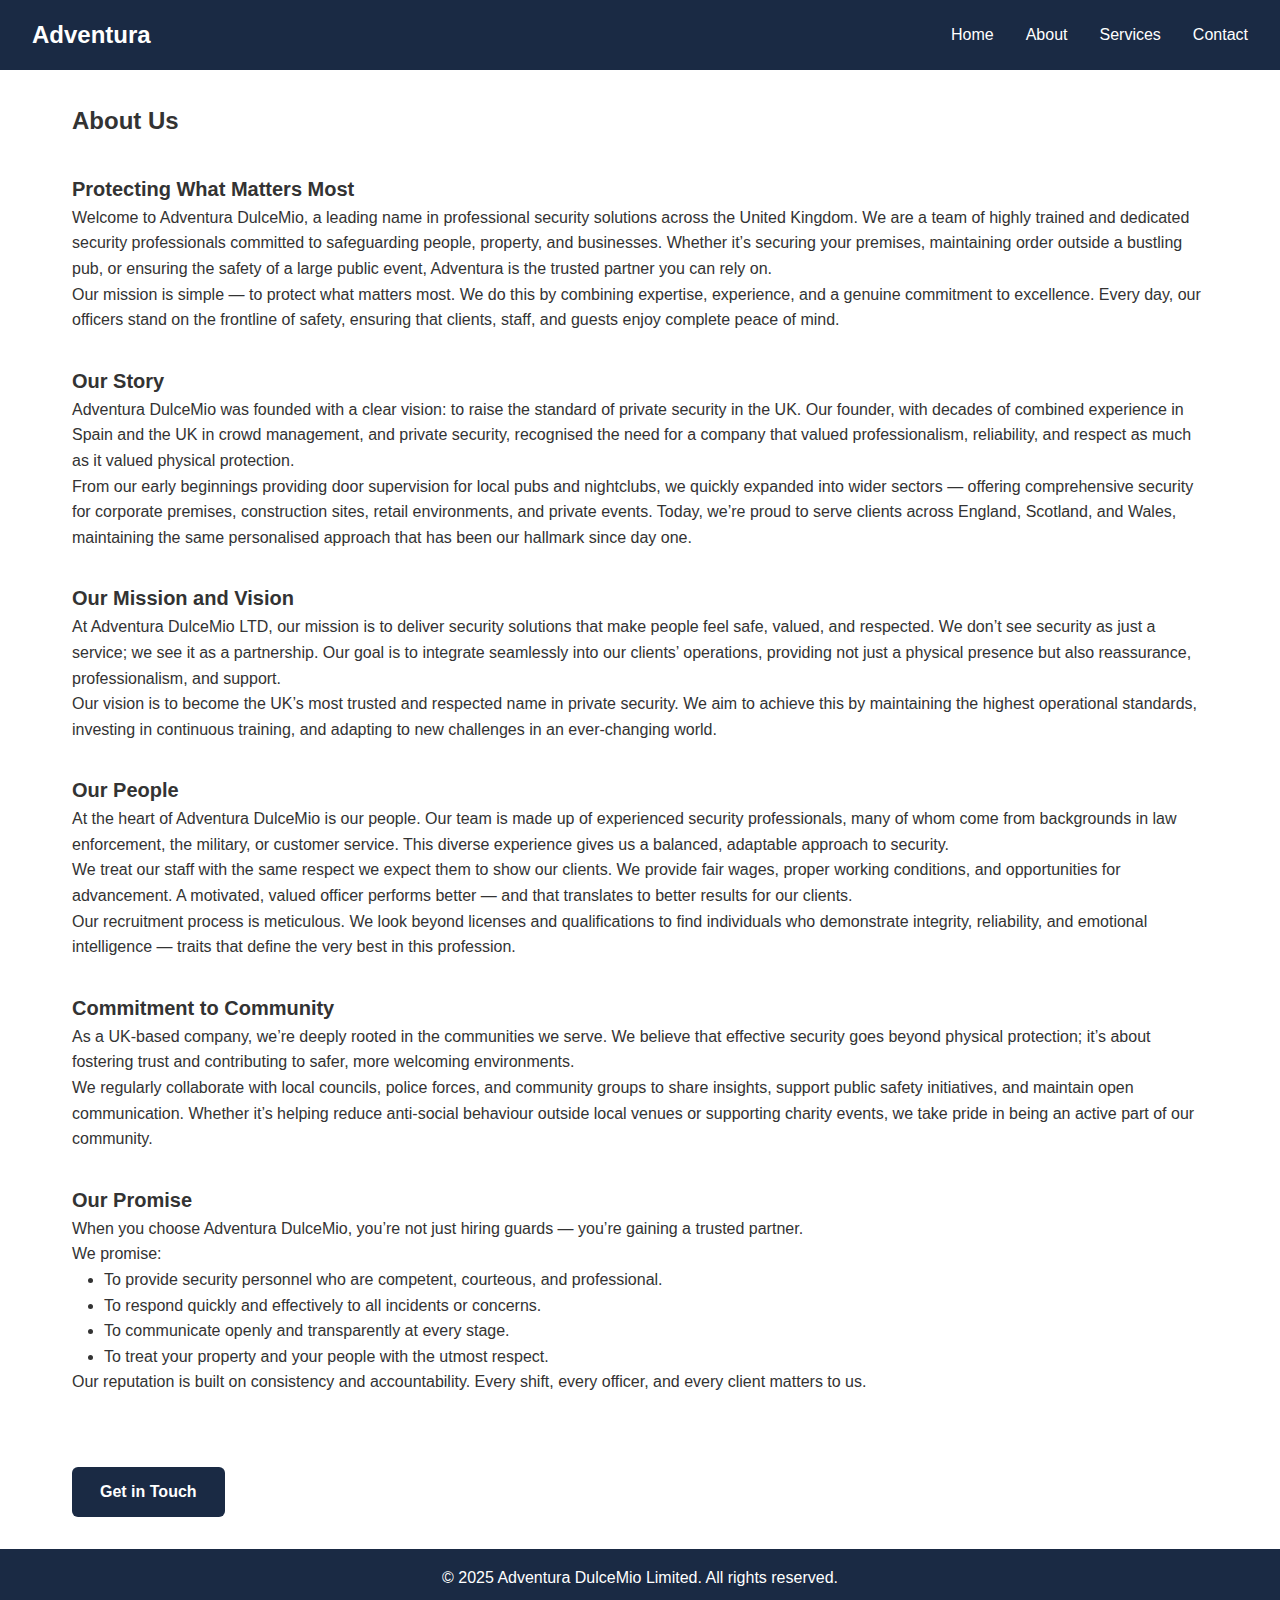
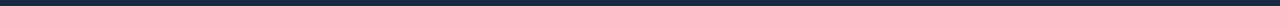
<file: about.html>
<!DOCTYPE html>
<html lang="en">
  <head>
    <meta charset="UTF-8" />
    <meta name="viewport" content="width=device-width, initial-scale=1.0" />
    <title>About Us - Adventura DulceMio LTD</title>
    <link rel="stylesheet" href="styles.css" />
  </head>
  <body>
    <nav class="navbar">
      <div class="logo">Adventura</div>
      <ul class="nav-links">
        <li><a href="index.html">Home</a></li>
        <li><a href="about.html">About</a></li>
        <li><a href="services.html">Services</a></li>
        <li><a href="contact.html">Contact</a></li>
      </ul>
      <div class="hamburger">☰</div>
    </nav>

    <section class="content">
      <h1>About Us</h1>

      <div class="about-card">
        <h2>Protecting What Matters Most</h2>
        <p>
          Welcome to Adventura DulceMio, a leading name in professional security
          solutions across the United Kingdom. We are a team of highly trained
          and dedicated security professionals committed to safeguarding people,
          property, and businesses. Whether it’s securing your premises,
          maintaining order outside a bustling pub, or ensuring the safety of a
          large public event, Adventura is the trusted partner you can rely on.
        </p>
        <p>
          <span>Our mission is simple </span> — to protect what matters most. We
          do this by combining expertise, experience, and a genuine commitment
          to excellence. Every day, our officers stand on the frontline of
          safety, ensuring that clients, staff, and guests enjoy complete peace
          of mind.
        </p>
      </div>

      <div class="about-card">
        <h2>Our Story</h2>
        <p>
          Adventura DulceMio was founded with a clear vision: to raise the
          standard of private security in the UK. Our founder, with decades of
          combined experience in Spain and the UK in crowd management, and
          private security, recognised the need for a company that valued
          professionalism, reliability, and respect as much as it valued
          physical protection.
        </p>
        <p>
          From our early beginnings providing door supervision for local pubs
          and nightclubs, we quickly expanded into wider sectors — offering
          comprehensive security for corporate premises, construction sites,
          retail environments, and private events. Today, we’re proud to serve
          clients across England, Scotland, and Wales, maintaining the same
          personalised approach that has been our hallmark since day one.
        </p>
      </div>

      <div class="about-card">
        <h2>Our Mission and Vision</h2>
        <p>
          At Adventura DulceMio LTD, our mission is to deliver security
          solutions that make people feel safe, valued, and respected. We don’t
          see security as just a service; we see it as a partnership. Our goal
          is to integrate seamlessly into our clients’ operations, providing not
          just a physical presence but also reassurance, professionalism, and
          support.
        </p>
        <p>
          Our vision is to become the UK’s most trusted and respected name in
          private security. We aim to achieve this by maintaining the highest
          operational standards, investing in continuous training, and adapting
          to new challenges in an ever-changing world.
        </p>
      </div>

      <div class="about-card">
        <h2>Our People</h2>
        <p>
          At the heart of Adventura DulceMio is our people. Our team is made up
          of experienced security professionals, many of whom come from
          backgrounds in law enforcement, the military, or customer service.
          This diverse experience gives us a balanced, adaptable approach to
          security.
        </p>
        <p>
          We treat our staff with the same respect we expect them to show our
          clients. We provide fair wages, proper working conditions, and
          opportunities for advancement. A motivated, valued officer performs
          better — and that translates to better results for our clients.
        </p>
        <p>
          Our recruitment process is meticulous. We look beyond licenses and
          qualifications to find individuals who demonstrate integrity,
          reliability, and emotional intelligence — traits that define the very
          best in this profession.
        </p>
      </div>

      <div class="about-card">
        <h2>Commitment to Community</h2>
        <p>
          As a UK-based company, we’re deeply rooted in the communities we
          serve. We believe that effective security goes beyond physical
          protection; it’s about fostering trust and contributing to safer, more
          welcoming environments.
        </p>
        <p>
          We regularly collaborate with local councils, police forces, and
          community groups to share insights, support public safety initiatives,
          and maintain open communication. Whether it’s helping reduce
          anti-social behaviour outside local venues or supporting charity
          events, we take pride in being an active part of our community.
        </p>
      </div>

      <div class="about-card">
        <h2>Our Promise</h2>
        <p>
          When you choose Adventura DulceMio, you’re not just hiring guards —
          you’re gaining a trusted partner.
        </p>
        <p>We promise:</p>
        <ul>
          <li>
            To provide security personnel who are competent, courteous, and
            professional.
          </li>
          <li>
            To respond quickly and effectively to all incidents or concerns.
          </li>
          <li>To communicate openly and transparently at every stage.</li>
          <li>
            To treat your property and your people with the utmost respect.
          </li>
        </ul>
        <p>
          Our reputation is built on consistency and accountability. Every
          shift, every officer, and every client matters to us.
        </p>
      </div>

      <div class="about-card">
        <a href="contact.html" class="cta-button">Get in Touch</a>
      </div>
    </section>

    <footer>
      <p>&copy; 2025 Adventura DulceMio Limited. All rights reserved.</p>
    </footer>

    <script src="script.js"></script>
  </body>
</html>
</file>
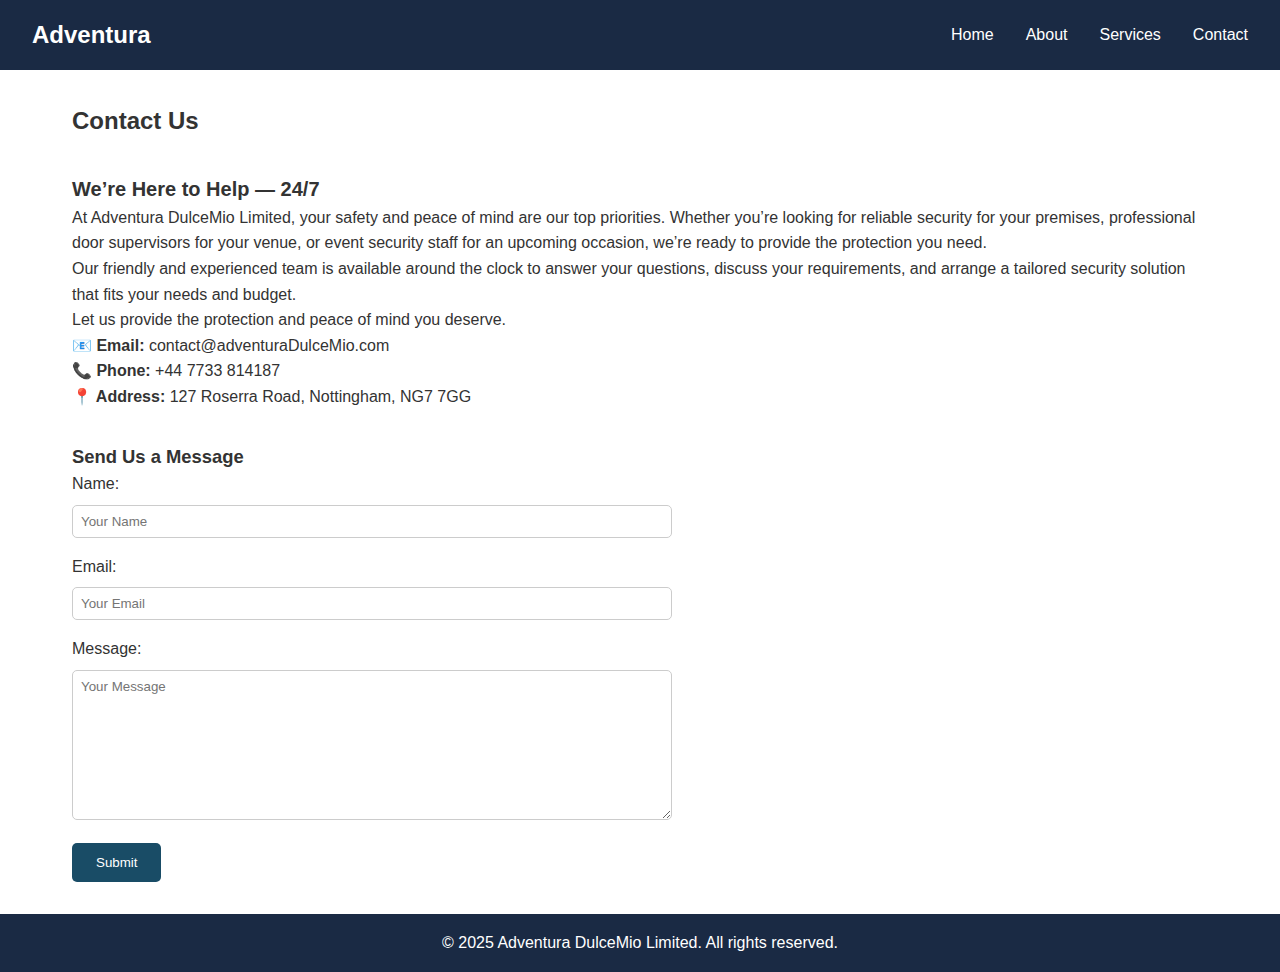
<file: contact.html>
<!DOCTYPE html>
<html lang="en">
  <head>
    <meta charset="UTF-8" />
    <meta name="viewport" content="width=device-width, initial-scale=1.0" />
    <title>Contact - Adventura DulceMio LTD</title>
    <link rel="stylesheet" href="styles.css" />
  </head>
  <body>
    <nav class="navbar">
      <div class="logo">Adventura</div>
      <ul class="nav-links">
        <li><a href="index.html">Home</a></li>
        <li><a href="about.html">About</a></li>
        <li><a href="services.html">Services</a></li>
        <li><a href="contact.html">Contact</a></li>
      </ul>
      <div class="hamburger">☰</div>
    </nav>

    <section class="content">
      <h1>Contact Us</h1>

      <div class="contact-info">
        <h2>We’re Here to Help — 24/7</h2>
        <p>
          At Adventura DulceMio Limited, your safety and peace of mind are our
          top priorities. Whether you’re looking for reliable security for your
          premises, professional door supervisors for your venue, or event
          security staff for an upcoming occasion, we’re ready to provide the
          protection you need.
        </p>
        <p>
          Our friendly and experienced team is available around the clock to
          answer your questions, discuss your requirements, and arrange a
          tailored security solution that fits your needs and budget.
        </p>
        <p>Let us provide the protection and peace of mind you deserve.</p>
        <p><strong>📧 Email:</strong> contact@adventuraDulceMio.com</p>
        <p><strong>📞 Phone:</strong> +44 7733 814187</p>
        <p>
          <strong>📍 Address:</strong> 127 Roserra Road, Nottingham, NG7 7GG
        </p>
      </div>
      <div class="contact-form">
        <h3>Send Us a Message</h3>
        <div class="form-group">
          <label for="name">Name:</label>
          <input type="text" id="name" placeholder="Your Name" />
        </div>
        <div class="form-group">
          <label for="email">Email:</label>
          <input type="email" id="email" placeholder="Your Email" />
        </div>
        <div class="form-group">
          <label for="message">Message:</label>
          <textarea id="message" placeholder="Your Message"></textarea>
        </div>
        <button onclick="submitForm()">Submit</button>
      </div>
    </section>

    <footer>
      <p>&copy; 2025 Adventura DulceMio Limited. All rights reserved.</p>
    </footer>

    <div id="notification-container"></div>

    <script src="script.js"></script>
  </body>
</html>
</file>
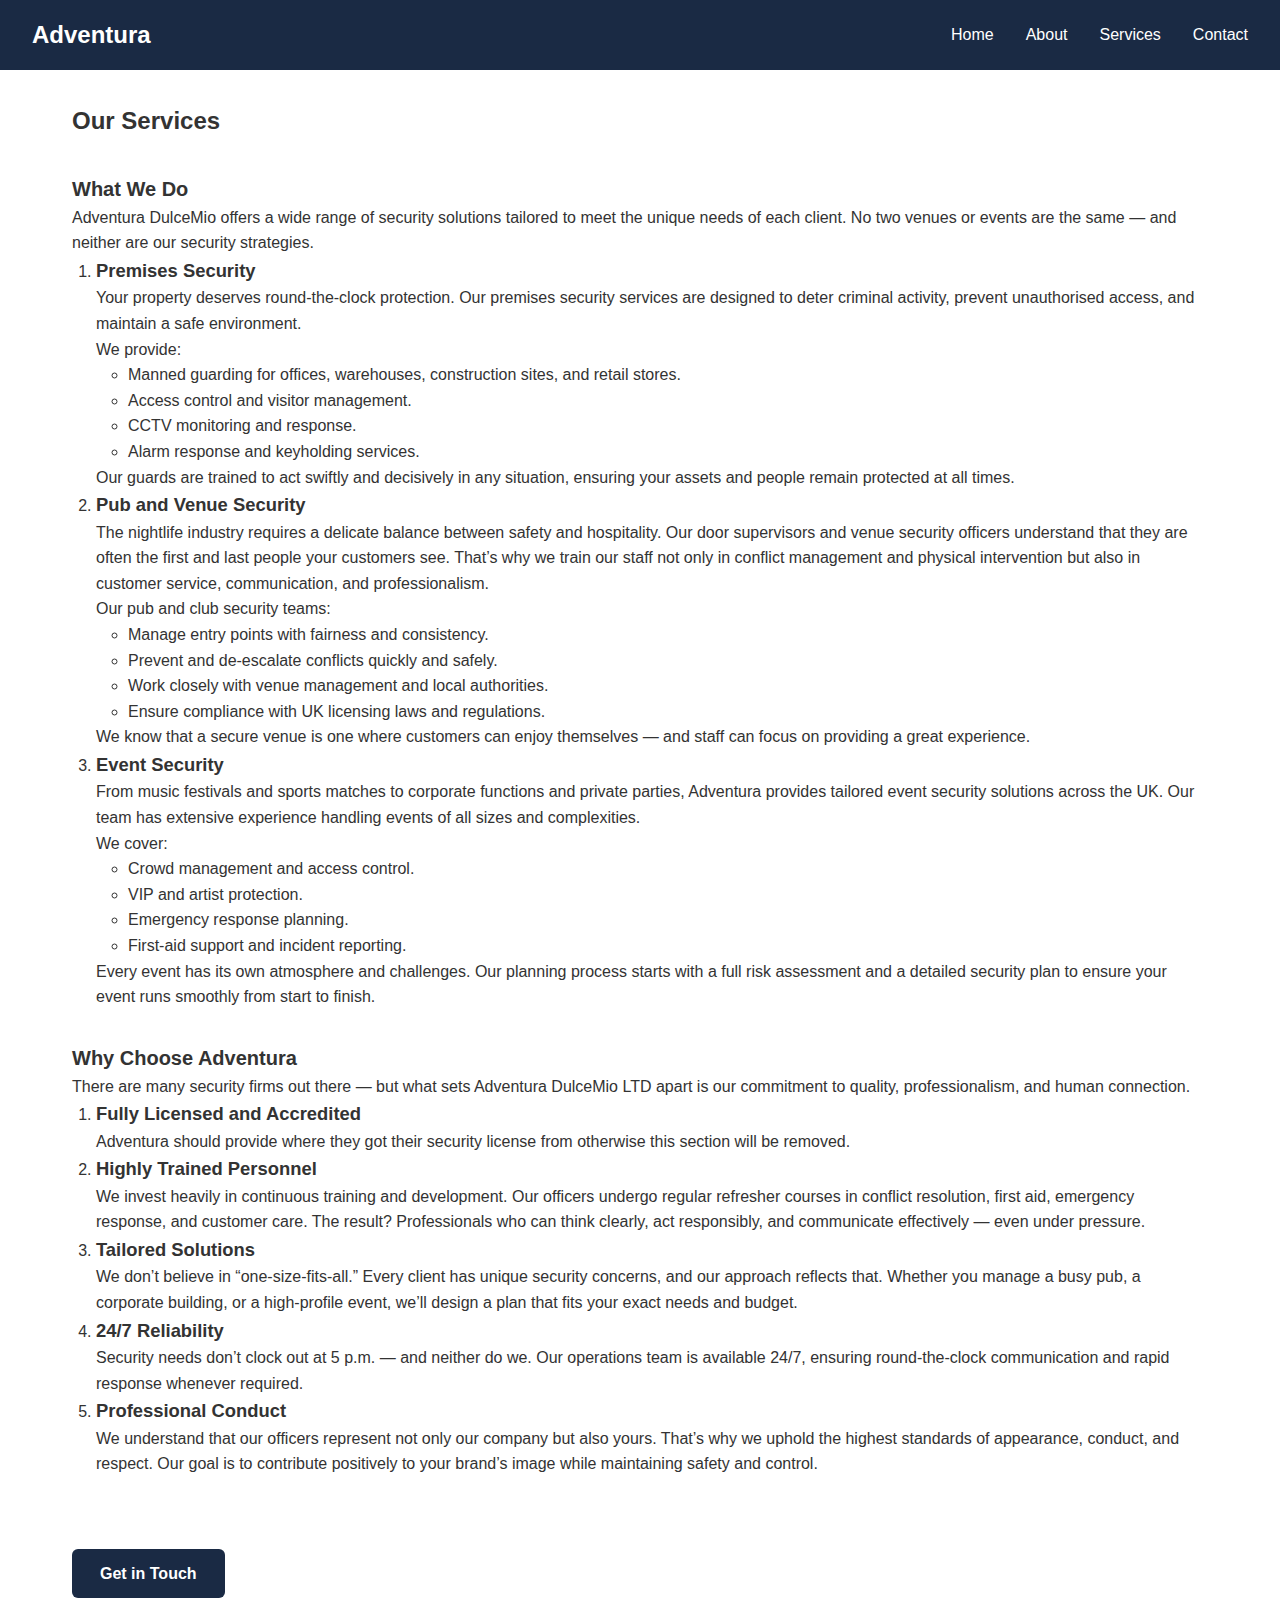
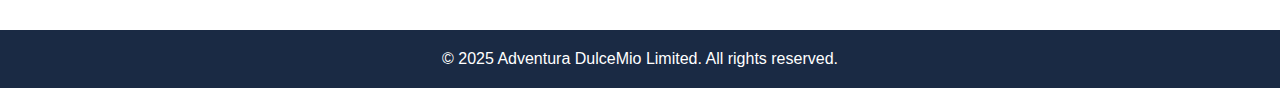
<file: services.html>
<!DOCTYPE html>
<html lang="en">
  <head>
    <meta charset="UTF-8" />
    <meta name="viewport" content="width=device-width, initial-scale=1.0" />
    <title>Services - Adventura DulceMio LTD</title>
    <link rel="stylesheet" href="styles.css" />
  </head>
  <body>
    <nav class="navbar">
      <div class="logo">Adventura</div>
      <ul class="nav-links">
        <li><a href="index.html">Home</a></li>
        <li><a href="about.html">About</a></li>
        <li><a href="services.html">Services</a></li>
        <li><a href="contact.html">Contact</a></li>
      </ul>
      <div class="hamburger">☰</div>
    </nav>

    <section class="content">
      <h1>Our Services</h1>

      <div class="service-card">
        <h2>What We Do</h2>
        <p>
          Adventura DulceMio offers a wide range of security solutions tailored
          to meet the unique needs of each client. No two venues or events are
          the same — and neither are our security strategies.
        </p>
        <ol>
          <li>
            <h3>Premises Security</h3>
            <p>
              Your property deserves round-the-clock protection. Our premises
              security services are designed to deter criminal activity, prevent
              unauthorised access, and maintain a safe environment.
            </p>
            <p>We provide:</p>
            <ul>
              <li>
                Manned guarding for offices, warehouses, construction sites, and
                retail stores.
              </li>
              <li>Access control and visitor management.</li>
              <li>CCTV monitoring and response.</li>
              <li>Alarm response and keyholding services.</li>
            </ul>
            <p>
              Our guards are trained to act swiftly and decisively in any
              situation, ensuring your assets and people remain protected at all
              times.
            </p>
          </li>
          <li>
            <h3>Pub and Venue Security</h3>
            <p>
              The nightlife industry requires a delicate balance between safety
              and hospitality. Our door supervisors and venue security officers
              understand that they are often the first and last people your
              customers see. That’s why we train our staff not only in conflict
              management and physical intervention but also in customer service,
              communication, and professionalism.
            </p>
            <p>Our pub and club security teams:</p>
            <ul>
              <li>Manage entry points with fairness and consistency.</li>
              <li>Prevent and de-escalate conflicts quickly and safely.</li>
              <li>Work closely with venue management and local authorities.</li>
              <li>Ensure compliance with UK licensing laws and regulations.</li>
            </ul>
            <p>
              We know that a secure venue is one where customers can enjoy
              themselves — and staff can focus on providing a great experience.
            </p>
          </li>
          <li>
            <h3>Event Security</h3>
            <p>
              From music festivals and sports matches to corporate functions and
              private parties, Adventura provides tailored event security
              solutions across the UK. Our team has extensive experience
              handling events of all sizes and complexities.
            </p>
            <p>We cover:</p>
            <ul>
              <li>Crowd management and access control.</li>
              <li>VIP and artist protection.</li>
              <li>Emergency response planning.</li>
              <li>First-aid support and incident reporting.</li>
            </ul>
            <p>
              Every event has its own atmosphere and challenges. Our planning
              process starts with a full risk assessment and a detailed security
              plan to ensure your event runs smoothly from start to finish.
            </p>
          </li>
        </ol>
      </div>

      <div class="service-card">
        <h2>Why Choose Adventura</h2>
        <p>
          There are many security firms out there — but what sets Adventura
          DulceMio LTD apart is our commitment to quality, professionalism, and
          human connection.
        </p>
        <ol>
          <li>
            <h3>Fully Licensed and Accredited</h3>
            <p>
              Adventura should provide where they got their security license
              from otherwise this section will be removed.
            </p>
          </li>
          <li>
            <h3>Highly Trained Personnel</h3>
            <p>
              We invest heavily in continuous training and development. Our
              officers undergo regular refresher courses in conflict resolution,
              first aid, emergency response, and customer care. The result?
              Professionals who can think clearly, act responsibly, and
              communicate effectively — even under pressure.
            </p>
          </li>
          <li>
            <h3>Tailored Solutions</h3>
            <p>
              We don’t believe in “one-size-fits-all.” Every client has unique
              security concerns, and our approach reflects that. Whether you
              manage a busy pub, a corporate building, or a high-profile event,
              we’ll design a plan that fits your exact needs and budget.
            </p>
          </li>
          <li>
            <h3>24/7 Reliability</h3>
            <p>
              Security needs don’t clock out at 5 p.m. — and neither do we. Our
              operations team is available 24/7, ensuring round-the-clock
              communication and rapid response whenever required.
            </p>
          </li>
          <li>
            <h3>Professional Conduct</h3>
            <p>
              We understand that our officers represent not only our company but
              also yours. That’s why we uphold the highest standards of
              appearance, conduct, and respect. Our goal is to contribute
              positively to your brand’s image while maintaining safety and
              control.
            </p>
          </li>
        </ol>
      </div>

      <div class="service-card">
        <a href="contact.html" class="cta-button">Get in Touch</a>
      </div>
    </section>

    <footer>
      <p>&copy; 2025 Adventura DulceMio Limited. All rights reserved.</p>
    </footer>

    <script src="script.js"></script>
  </body>
</html>
</file>
<file: styles.css>
* {
  margin: 0;
  padding: 0;
  box-sizing: border-box;
  font-family: Arial, sans-serif;
}

body {
  line-height: 1.6;
  color: #333;
}

.navbar {
  background: #1a2a44;
  color: white;
  padding: 1rem 2rem;
  display: flex;
  justify-content: space-between;
  align-items: center;
}

.logo {
  font-size: 1.5rem;
  font-weight: bold;
}

.nav-links {
  display: flex;
  list-style: none;
}

.nav-links li {
  margin-left: 2rem;
}

.nav-links a {
  color: white;
  text-decoration: none;
  font-size: 1rem;
}

.nav-links a:hover {
  color: #00aaff;
}

.hamburger {
  display: none;
  font-size: 1.5rem;
  cursor: pointer;
}

/*  index page  */
.hero {
  background: linear-gradient(rgba(26, 42, 68, 0.8), rgba(26, 42, 68, 0.8)),
    url("images/portrait-male-security-guard-with-radio-station.jpg")
      center/cover no-repeat;
  height: 50vh;
  display: flex;
  flex-direction: column;
  align-items: center;
  justify-content: center;
  text-align: center;
  color: white;
}

.hero h1 {
  font-size: 2.5rem;
  margin-bottom: 1rem;
}

.cta-button {
  display: inline-block;
  padding: 0.75rem 1.5rem;
  background: #194c66;
  color: white;
  text-decoration: none;
  border-radius: 5px;
  margin-top: 1rem;
}

.cta-button:hover {
  background: #306884;
}

/* ABOUT SECTION */
.about {
  padding: 4rem 2rem;
  background-color: #f4f6fa;
  text-align: center;
}

.about h2 {
  color: #1a2a44;
  font-size: 2rem;
  margin-bottom: 40px;
  font-weight: 700;
}

/* SERVICES SECTION */
.services {
  background-color: #f4f6fa;
  padding: 4rem 2rem;
  text-align: center;
}

.services h2 {
  color: #1a2a44;
  font-size: 2rem;
  margin-bottom: 40px;
  font-weight: 700;
}

.service-grid {
  display: grid;
  grid-template-columns: repeat(auto-fit, minmax(280px, 1fr));
  gap: 30px;
  max-width: 1100px;
  margin: 0 auto;
}

.service-item {
  background-color: #fff;
  border-radius: 12px;
  box-shadow: 0 4px 15px rgba(0, 0, 0, 0.08);
  padding: 30px 25px;
  transition: transform 0.3s ease, box-shadow 0.3s ease;
  text-align: left;
}

.service-item:hover {
  transform: translateY(-6px);
  box-shadow: 0 6px 20px rgba(0, 0, 0, 0.12);
}

.service-item h3 {
  color: #1a2a44;
  margin-bottom: 15px;
  font-size: 1.4rem;
  font-weight: 600;
}

.service-item p {
  color: #444;
  font-size: 1rem;
  line-height: 1.6;
}

/* CONTACT SECTION */
.contact {
  padding: 4rem 2rem;
  background-color: #f4f6fa;
  text-align: center;
}

.contact h2 {
  color: #1a2a44;
  font-size: 2rem;
  margin-bottom: 40px;
  font-weight: 700;
}

/* CALL-TO-ACTION BUTTON */
.cta-button {
  display: inline-block;
  background-color: #1a2a44;
  color: #fff;
  padding: 12px 28px;
  border-radius: 6px;
  text-decoration: none;
  font-weight: 600;
  margin-top: 40px;
  transition: background-color 0.3s ease;
}

.cta-button:hover {
  background-color: #2e4c78; /* lighter shade for hover */
}

.content {
  max-width: 1200px;
  margin: 2rem auto;
  padding: 0 2rem;
}

.content h1 {
  font-size: 1.5rem;
}

.content h2 {
  font-size: 1.25rem;
}

.content h3 {
  font-size: 1.15rem;
}

.content p {
  font-size: 1rem;
}

/*  about page  */
.about-card {
  margin-top: 2rem;
}

.about-card ol {
  padding-left: 1.5rem;
}

.about-card ul {
  padding-left: 2rem;
}

/* service page  */
.service-card {
  margin-top: 2rem;
}

.service-card ol {
  padding-left: 1.5rem;
}

.service-card ul {
  padding-left: 2rem;
}

/* contact page  */
.contact-info {
  margin: 2rem 0;
}

.contact-form {
  max-width: 600px;
  margin: 2rem 0;
}

.form-group {
  margin-bottom: 1rem;
}

.form-group label {
  display: block;
  margin-bottom: 0.5rem;
}

.form-group input,
.form-group textarea {
  width: 100%;
  padding: 0.5rem;
  border: 1px solid #ccc;
  border-radius: 5px;
}

.form-group textarea {
  height: 150px;
  resize: vertical;
}

button {
  padding: 0.75rem 1.5rem;
  background: #194c66;
  color: white;
  border: none;
  border-radius: 5px;
  cursor: pointer;
}

button:hover {
  background: #306884;
}

/* footer  */
footer {
  background: #1a2a44;
  color: white;
  text-align: center;
  padding: 1rem;
  margin-top: 2rem;
}

/* Notification container */
#notification-container {
  position: fixed;
  bottom: 20px;
  left: 20px;
  display: flex;
  flex-direction: column;
  gap: 10px;
  z-index: 9999;
}

/* Notification toast */
.notification {
  background-color: #1a2a44;
  color: #fff;
  padding: 12px 20px;
  border-radius: 6px;
  box-shadow: 0 4px 10px rgba(0, 0, 0, 0.15);
  font-size: 0.95rem;
  opacity: 0;
  transform: translateY(20px);
  animation: slideIn 0.4s forwards, fadeOut 0.4s ease 3s forwards;
}

/* Animations */
@keyframes slideIn {
  to {
    opacity: 1;
    transform: translateY(0);
  }
}

@keyframes fadeOut {
  to {
    opacity: 0;
    transform: translateY(20px);
  }
}

/* RESPONSIVE STYLES */
@media (max-width: 768px) {
  .nav-links {
    display: none;
    flex-direction: column;
    position: absolute;
    top: 60px;
    left: 0;
    width: 100%;
    background: #1a2a44;
    padding: 1rem;
  }

  .nav-links.active {
    display: flex;
  }

  .hamburger {
    display: block;
  }

  .content h1 {
    font-size: 1.25rem;
  }

  .content h2 {
    font-size: 1.15rem;
  }

  .content h3 {
    font-size: 1rem;
  }

  .content p {
    font-size: 0.9rem;
  }
}
</file>
